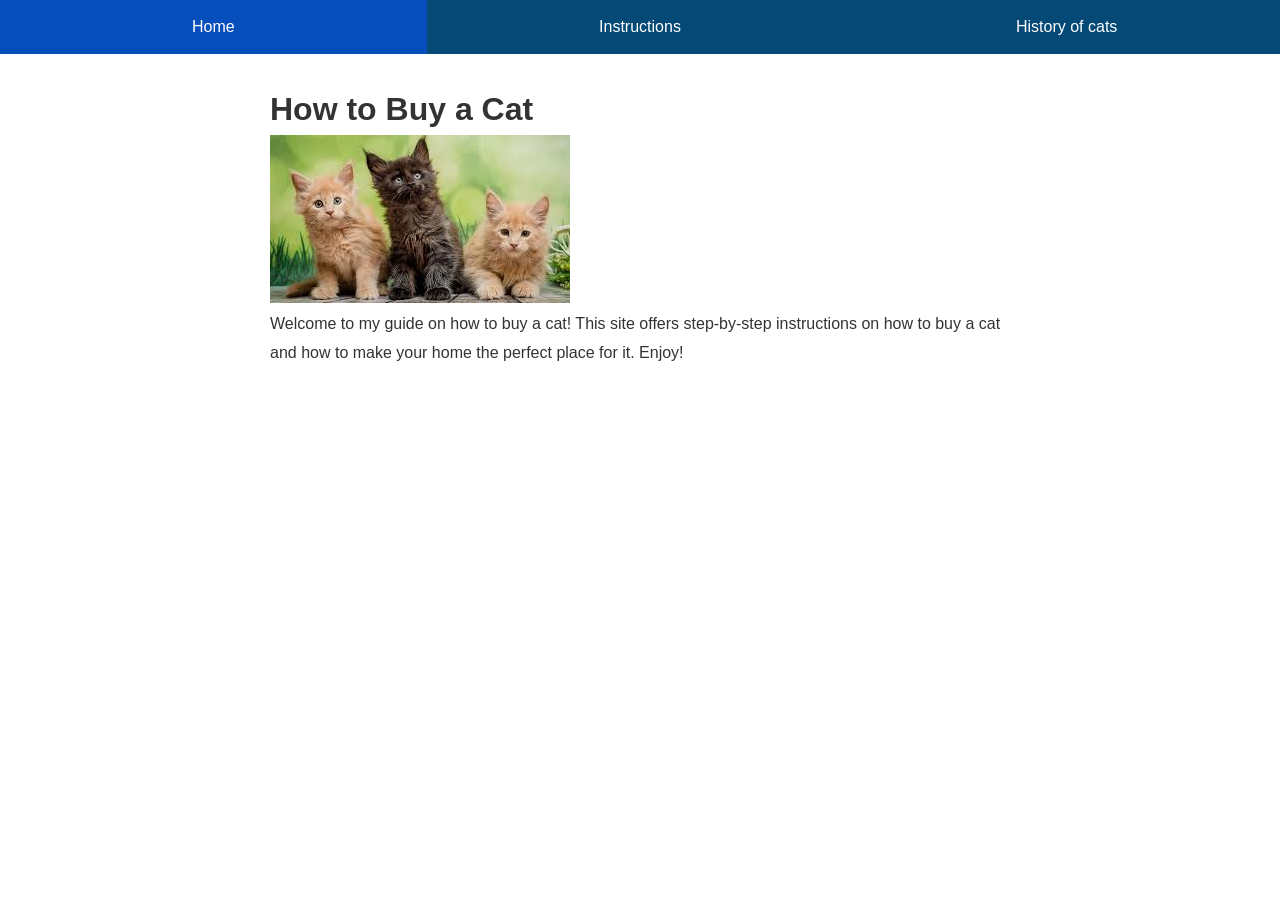
<file: index.html>
<!DOCTYPE html>
<html lang="en">
<head>
    <meta charset="UTF-8">
    <meta name="viewport" content="width=device-width, initial-scale=1.0">
    <title>How to buy a cat</title>
    <link rel="stylesheet" href="style.css">
</head>
<body>
<nav class="navbar">
    <ul>
        <li><a href="index.html" class="active">Home</a></li>
        <li><a href="instructions.html">Instructions</a></li>
        <li><a href="history.html">History of cats</a></li>
    </ul>
</nav>

<main class="main-content">
    <h1>How to Buy a Cat</h1>
    <img src="3cats.jpg" alt="A cute cat">
    <p>Welcome to my guide on how to buy a cat! This site offers step-by-step instructions on how to buy a cat and how to make your home the perfect place for it. Enjoy!</p>
</main>

</body>
</html>
</file>
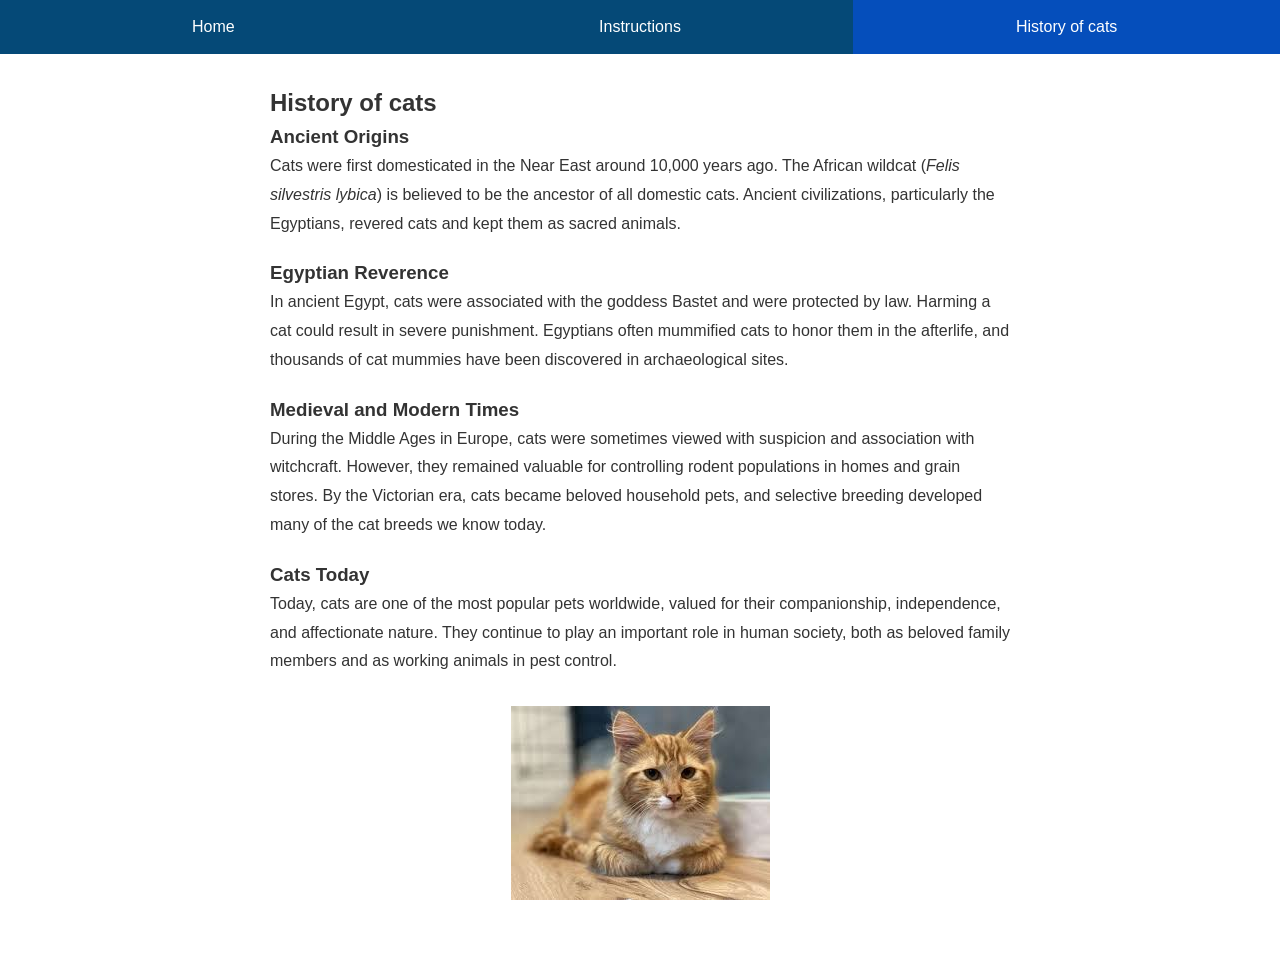
<file: history.html>
<!DOCTYPE html>
<html lang="en">
<head>
    <meta charset="UTF-8">
    <meta name="viewport" content="width=device-width, initial-scale=1.0">
    <title>History of cats</title>
    <link rel="stylesheet" href="style.css">
</head>
<body>
<nav class="navbar">
    <ul>
        <li><a href="index.html">Home</a></li>
        <li><a href="instructions.html">Instructions</a></li>
        <li><a href="history.html" class="active">History of cats</a></li>
    </ul>
</nav>

<main class="main-content">
    <h2>History of cats</h2>
    
    <section class="history-section">
        <h3>Ancient Origins</h3>
        <p>Cats were first domesticated in the Near East around 10,000 years ago. The African wildcat (<em>Felis silvestris lybica</em>) is believed to be the ancestor of all domestic cats. Ancient civilizations, particularly the Egyptians, revered cats and kept them as sacred animals.</p>
    </section>

    <section class="history-section">
        <h3>Egyptian Reverence</h3>
        <p>In ancient Egypt, cats were associated with the goddess Bastet and were protected by law. Harming a cat could result in severe punishment. Egyptians often mummified cats to honor them in the afterlife, and thousands of cat mummies have been discovered in archaeological sites.</p>
    </section>

    <section class="history-section">
        <h3>Medieval and Modern Times</h3>
        <p>During the Middle Ages in Europe, cats were sometimes viewed with suspicion and association with witchcraft. However, they remained valuable for controlling rodent populations in homes and grain stores. By the Victorian era, cats became beloved household pets, and selective breeding developed many of the cat breeds we know today.</p>
    </section>

    <section class="history-section">
        <h3>Cats Today</h3>
        <p>Today, cats are one of the most popular pets worldwide, valued for their companionship, independence, and affectionate nature. They continue to play an important role in human society, both as beloved family members and as working animals in pest control.</p>
    </section>

    <img src="catloaf.jpg" alt="Cat loaf" class="history-image">
</main>

</body>
</html>
</file>
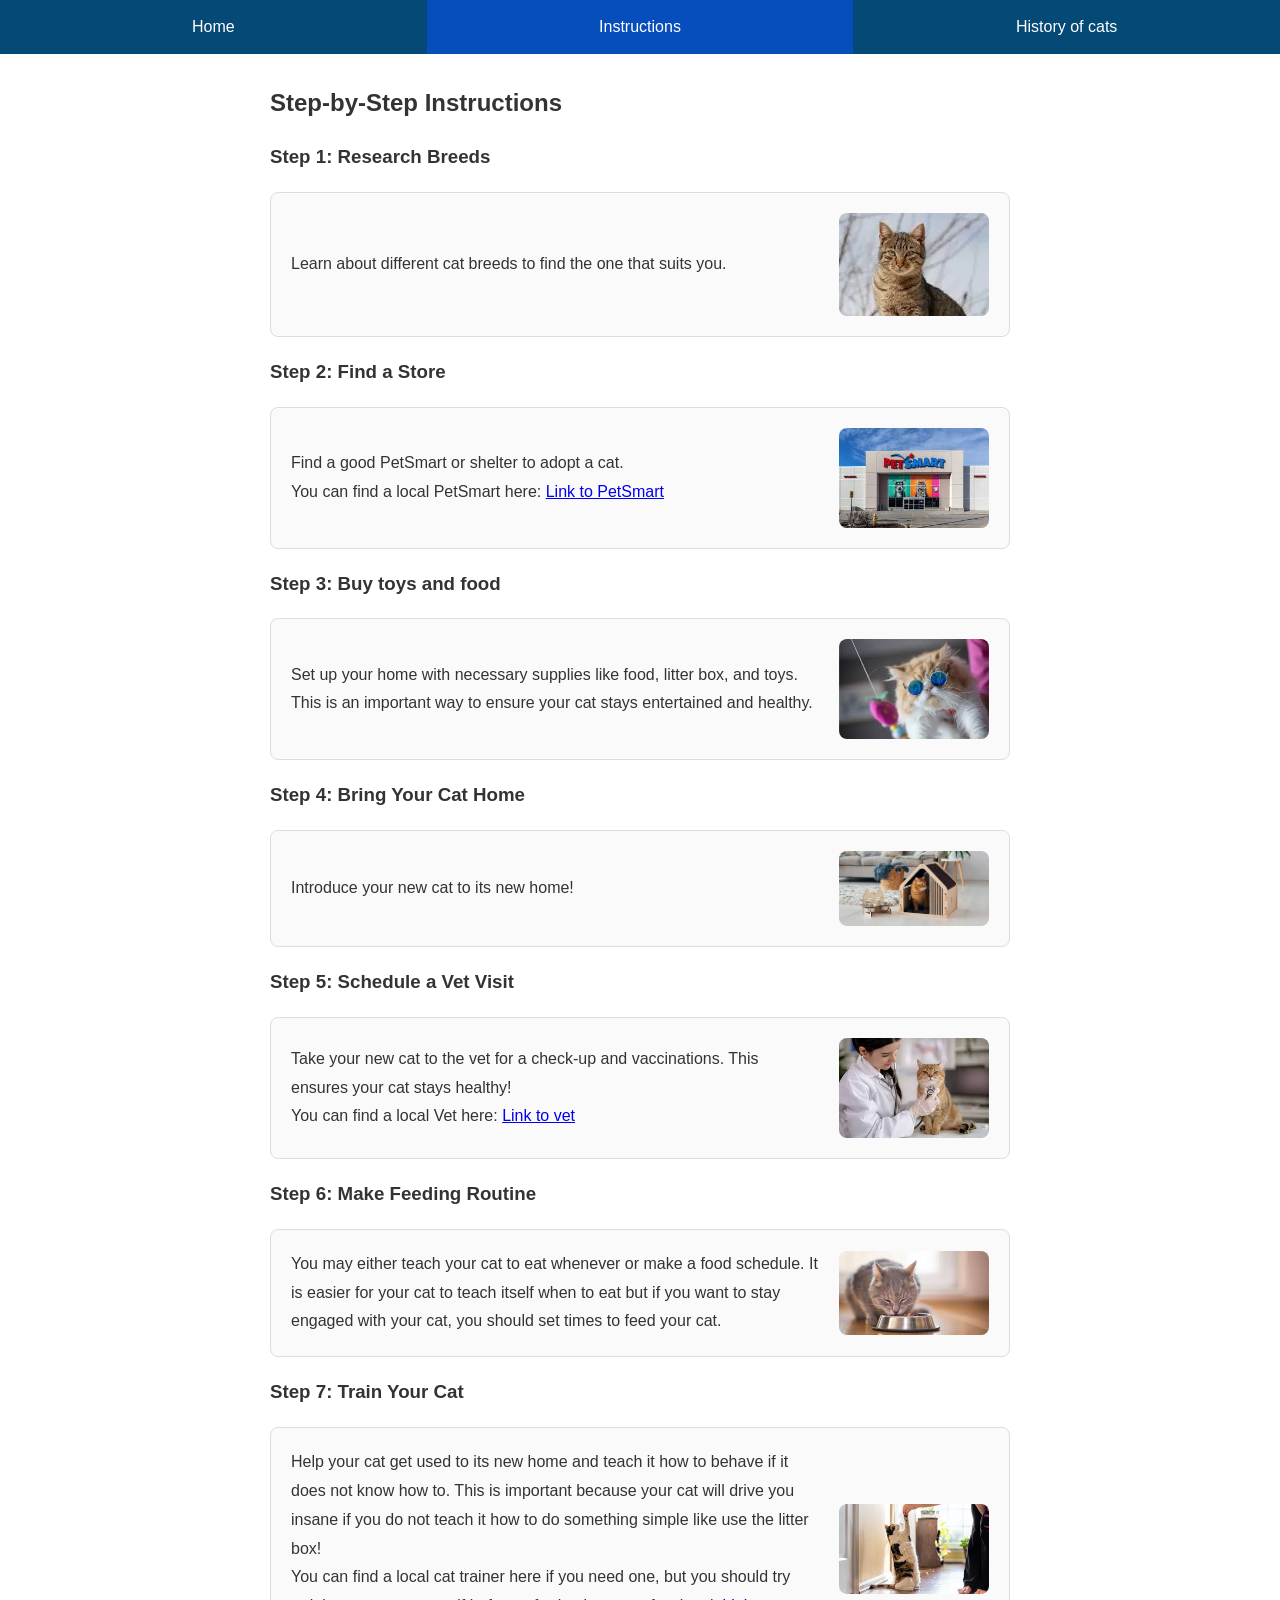
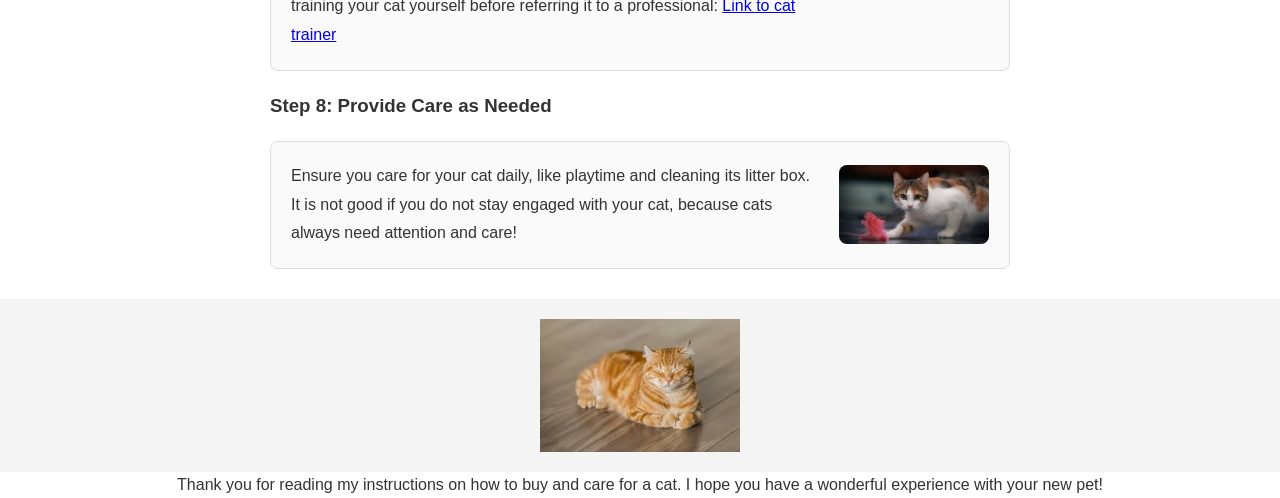
<file: instructions.html>
<!DOCTYPE html>
<html lang="en">
<head>
    <meta charset="UTF-8">
    <meta name="viewport" content="width=device-width, initial-scale=1.0">
    <title>Instructions - How to buy a cat</title>
    <link rel="stylesheet" href="style.css">
</head>
<body>
<nav class="navbar">
    <ul>
        <li><a href="index.html">Home</a></li>
        <li><a href="instructions.html" class="active">Instructions</a></li>
        <li><a href="history.html">History of cats</a></li>
    </ul>
</nav>

<header class="logo-header">
    <img src="cat2.jpg" alt="How to Buy a Cat Logo">
</header>

<main class="main-content">
    <h2>Step-by-Step Instructions</h2>
    <section class="steps">
        <h3>Step 1: Research Breeds</h3>
        <div class="step">
            <div class="step-content">
                <p>Learn about different cat breeds to find the one that suits you.</p>
            </div>
            <img src="cat.webp" alt="Researching cat breeds">
        </div>
        <h3>Step 2: Find a Store</h3>
        <div class="step">
            <div class="step-content">
                <p>Find a good PetSmart or shelter to adopt a cat.</p>
                <p>You can find a local PetSmart here: <a href="https://maps.app.goo.gl/FTePSLGnnHmtRbSo6" target="_blank">Link to PetSmart</a></p>
            </div>
            <img src="petsmart.jpg" alt="Visiting a shelter">
        </div>
        <h3>Step 3: Buy toys and food</h3>
        <div class="step">
            <div class="step-content">
                <p>Set up your home with necessary supplies like food, litter box, and toys. This is an important way to ensure your cat stays entertained and healthy.</p>
            </div>
            <img src="cattoys.jpg" alt="Cat supplies">
        </div>
        <h3>Step 4: Bring Your Cat Home</h3>
        <div class="step">
            <div class="step-content">
                <p>Introduce your new cat to its new home!</p>
            </div>
            <img src="cathome.jpg" alt="New cat at home">
        </div>
        <h3>Step 5: Schedule a Vet Visit</h3>
        <div class="step">
            <div class="step-content">
                <p>Take your new cat to the vet for a check-up and vaccinations. This ensures your cat stays healthy!</p>
                <p>You can find a local Vet here: <a href="https://maps.app.goo.gl/9C6MV8i4w1iv3iPW7" target="_blank">Link to vet</a></p>
            </div>
            <img src="catatvet.jpg" alt="Vet visit">
        </div>
        <h3>Step 6: Make Feeding Routine</h3>
        <div class="step">
            <div class="step-content">
                <p>You may either teach your cat to eat whenever or make a food schedule. It is easier for your cat to teach itself when to eat but if you want to stay engaged with your cat, you should set times to feed your cat.</p>
            </div>
            <img src="catfeed.jpg" alt="Feeding cat">
        </div>
        <h3>Step 7: Train Your Cat</h3>
        <div class="step">
            <div class="step-content">
                <p>Help your cat get used to its new home and teach it how to behave if it does not know how to. This is important because your cat will drive you insane if you do not teach it how to do something simple like use the litter box!</p>
                <p>You can find a local cat trainer here if you need one, but you should try training your cat yourself before referring it to a professional: <a href="https://catffeinated.org/cat-training-behavior/" target="_blank">Link to cat trainer</a></p>
            </div>
            <img src="cattraining.jpg" alt="Training cat">
        </div>
        <h3>Step 8: Provide Care as Needed</h3>
        <div class="step">
            <div class="step-content">
                <p>Ensure you care for your cat daily, like playtime and cleaning its litter box. It is not good if you do not stay engaged with your cat, because cats always need attention and care!</p>
            </div>
            <img src="playwithcat.jpg" alt="Playing with cat">
        </div>
    </section>
</main>

<footer style="display: flex; justify-content: center; align-items: center;">
    <p>Thank you for reading my instructions on how to buy and care for a cat. I hope you have a wonderful experience with your new pet!</p>
</footer>

</body>
</html>
</file>
<file: style.css>
* {
  margin: 0;
  padding: 0;
  box-sizing: border-box;
}

/* Removes default spacing and makes element sizing easier. */

body {
  font-family: Arial, sans-serif;
  line-height: 1.6;
  color: #333;
  display: grid;
  grid-template-areas: 
    "navbar"
    "content";
  grid-template-rows: auto 1fr;
  grid-template-columns: 1fr;
}

/* Uses a simple grid so the navbar stays at the top and the content goes below it. */

.navbar {
  grid-area: navbar;
}

/* Puts the navbar in the top part of the page layout. */

.navbar ul {
  list-style-type: none;
  background-color: #054977;
  display: grid;
  grid-template-columns: repeat(3, 1fr);
  margin: 0;
  padding: 0;
}
/* Makes the navbar links line up in three equal columns, removes list bullets, and adds a background color. */

.navbar ul li {
  display: grid;
  align-items: center;
}

/* Centers each navbar item vertically. */

.navbar ul li a {
  color: white;
  text-align: center;
  padding: 14px 16px;
  text-decoration: none;
  display: block;
}

/* Styles navbar links with white text, centered labels, and spacing around them. */

.navbar ul li a:hover {
  background-color: #054ebb;
}

/* Gives the navbar links a different color when you hover over them. */

.navbar ul li a.active {
  background-color: #054ebb;
}

/* Marks the active navbar link with a different background color. */

main {
  grid-area: content;
}

/* Puts the main page content below the navbar. */

.main-content {
  padding: 30px;
  max-width: 800px;
  margin: 0 auto;
}

/* Adds space inside the main content, keeps it from getting too wide, and centers it. */


.content {
  margin-top: 20px;
}

/* Adds a little space above the content area. */


.main-content img {
  max-width: 100%;
  height: auto;
}

/* Makes images in the main content resize to fit their container. */


.navbar {
  position: sticky;
  top: 0;
  z-index: 100;
}

/* Keeps the navbar at the top of the screen when scrolling. */

.main-content p {
  font-size: 1rem;
  line-height: 1.8;
}

/* Uses a readable text size and spacing for paragraphs. */


.history-section {
  margin-bottom: 20px; 
}

/* Adds space below each history section area. */

.history-section p {
  margin-bottom: 1em; 
}

/* Adds space below each paragraph in the history section. */

.history-image {
  display: block;
  margin: 30px auto; 
  max-width: 100%;
  height: auto;
}

/* Centers the history image and keeps it from getting too large. */

.logo-header {
  display: grid;
  grid-template-columns: 1fr;
  padding: 20px;
  background-color: #f4f4f4;
  justify-items: center;
}

/* Styles the logo area with padding, a light background, and centered content. */

.logo-header img {
  max-width: 200px;
  height: auto;
}

/* Keeps the logo image at a set width and keeps it looking right. */

.steps {
  display: grid;
  grid-template-columns: 1fr;
  margin-top: 20px;
  gap: 20px;
}

/* Puts the steps one below the other with space between them. */

.step {
  display: grid;
  grid-template-columns: 1fr 150px;
  gap: 20px;
  padding: 20px;
  border: 1px solid #ddd;
  border-radius: 8px;
  background-color: #fafafa;
  align-items: center;
}

/* Styles each step box with text on the left, an image on the right, and padding around it. */

.step img {
  max-width: 150px;
  height: auto;
  border-radius: 8px;
}

/* Keeps step images small, keeps their shape, and rounds the corners a bit. */


@media screen and (max-width: 600px) {
  .navbar ul {
    grid-template-columns: 1fr;
  }
/* @media makes the navbar links stack vertically instead of side by side on small screens like phones. */
  /* Makes the navbar use one column on small screens like phones. */

  .navbar ul li a {
    text-align: left;
    padding: 12px 16px;
  }

  /* Adjusts the navbar link layout for smaller screens. (phones, etc...) */

  .step {
    grid-template-columns: 1fr;
  }

  /* Stacks the step text and image on top of each other on small screens! */

  .step img {
    margin-top: 10px;
  }
}

/* Makes the page work better on phones by stacking the navbar and step items differently. */
</file>
